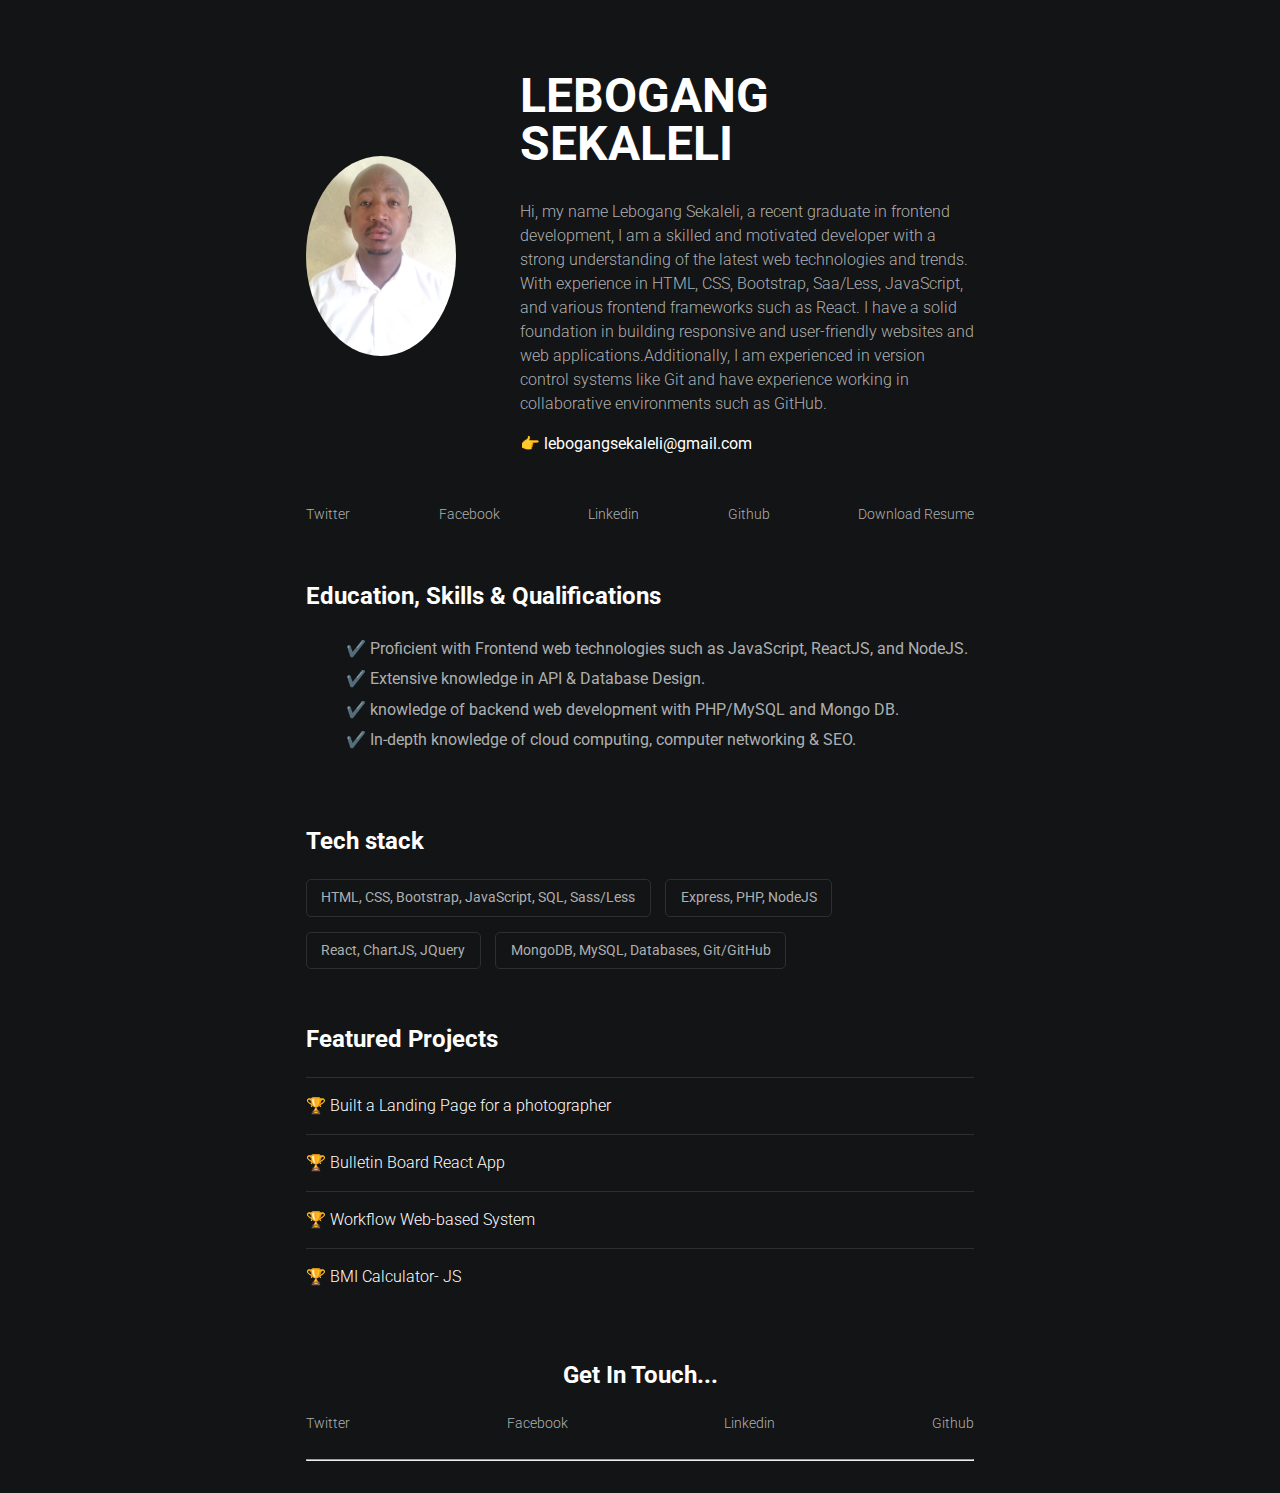
<file: index.html>
<!DOCTYPE html>
<html lang="en">
<head>
    <meta charset="UTF-8">
    <meta http-equiv="X-UA-Compatible" content="IE=edge">
    <meta name="viewport" content="width=device-width, initial-scale=1.0">
    <link rel="stylesheet" href="styles/main.css">
    <title>DIGITAL RESUME | LEBOGANG SEKALELI</title>
</head>
<body>
    <div id="container--main">
            <section id="wrapper--hero" class="section--page">
                <img src="/assets/images/20230120_093941.jpg" id="profile-pic" alt="">
                <div>
                    <h1 id="user-name">LEBOGANG SEKALELI</h1>
<p id="bio">Hi, my name Lebogang Sekaleli, a recent graduate in
     frontend development, I am a skilled and motivated developer with a 
     strong understanding of the latest web technologies and trends. 
     With experience in HTML, CSS, Bootstrap, Saa/Less, JavaScript, and various frontend frameworks such as React.
      I have a solid foundation in building responsive and 
      user-friendly websites and web applications.Additionally, 
      I am experienced in version control systems like Git and have 
      experience working in collaborative environments such as GitHub.</p>
                    <p id="email">👉 lebogangsekaleli@gmail.com</p>
                </div>
            </section>

            <section class="section--page">
                <div id="socials--list">
                    <a href="https://www.twitter.com/" target="_blank">Twitter</a>
                    <a href="https://www.facebook.com/" target="_blank">Facebook</a>
                    <a href="https://www.linkedin.com/in/lebogang-sekaleli/" target="_blank">Linkedin</a>
                    <a href="https://www.github.com/lebogang26" target="_blank">Github</a>
                    <a href="./assets/L SEKALELI Resume.pdf" target="_blank">Download Resume</a>
                </div>
            </section>

            <section class="section--page">
                <h2>Education, Skills & Qualifications</h2>
                <ul id="qualifications--list">
                    <li>✔️ Proficient with Frontend web technologies such as JavaScript, ReactJS, and NodeJS.</li>
                    <li>✔️ Extensive knowledge in API & Database Design.</li>
                    <li>✔️ knowledge of backend web development with PHP/MySQL and Mongo DB.</li>
                    <li>✔️ In-depth knowledge of cloud computing, computer networking & SEO.</li>
                </ul>
            </section>

            <section class="section--page">
                <h2>Tech stack</h2>

                <div id="wrapper--techstack__items">
                    <div class="card--techstack"><span>HTML, CSS, Bootstrap, JavaScript, SQL, Sass/Less</span></div>
                    <div class="card--techstack"><span>Express, PHP, NodeJS</span></div>
                    <div class="card--techstack"><span>React, ChartJS, JQuery</span></div>
                    <div class="card--techstack"><span>MongoDB, MySQL, Databases, Git/GitHub</span></div>
                </div>
            </section>

            <section class="section--page">
                <h2>Featured Projects</h2>

                <div class="card--project">
                    <a href="project1.html"><span>🏆 </span>Built a Landing Page for a photographer</a>
                </div>

                <div class="card--project">
                    <a href="project1.html" ><span>🏆 </span>Bulletin Board React App</a>
                </div>

                <div class="card--project">
                    <a href="project1.html" ><span>🏆 </span>Workflow Web-based System</a>
                </div>

                <div class="card--project">
                    <a href="project1.html"><span>🏆 </span>BMI Calculator- JS</a>
                </div>

            </section>

            <section class="section--page">
                <h2 class="footer">Get In Touch...</h2>
                <div id="socials--list">
                    <a href="https://www.twitter.com/" target="_blank">Twitter</a>
                    <a href="https://www.facebook.com/" target="_blank">Facebook</a>
                    <a href="https://www.linkedin.com/in/lebogang-sekaleli/" target="_blank">Linkedin</a>
                    <a href="https://www.github.com/lebogang26" target="_blank">Github</a>
                    <!-- <a href="./assets/LEBOGANG SEKALELI-CV.pdf" target="_blank">Download Resume</a> -->
                </div>
            </section>           
        </section>
<hr>

    </div>
    
</body>
</html>
</file>
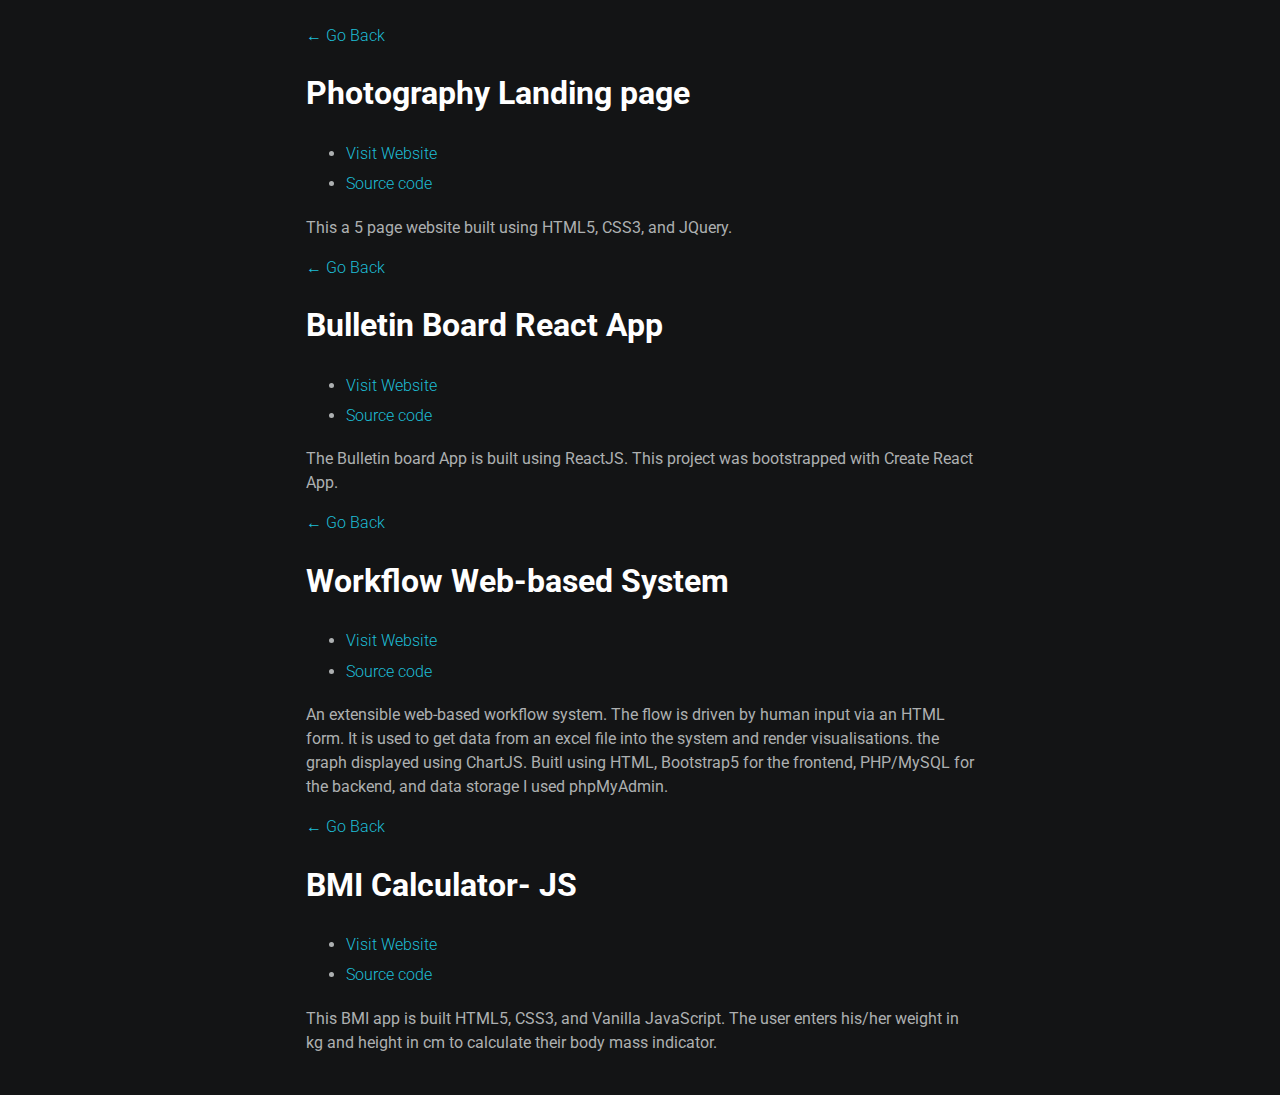
<file: project1.html>
<!DOCTYPE html>
<html lang="en">
<head>
    <meta charset="UTF-8">
    <meta http-equiv="X-UA-Compatible" content="IE=edge">
    <meta name="viewport" content="width=device-width, initial-scale=1.0">
    <title>My Projects</title>
    <link rel="stylesheet" href="styles/main.css">
</head>
<body>
    <div id="container--main">
        <a href="index.html">&#x2190; Go Back</a>

        <h1>Photography Landing page</h1>

        <ul>
            <li><a href="https://www.kamzaimages.com">Visit Website</a></li>
            <li><a href="https://github.com/lebogang26/kamzaimages-photographer">Source code</a></li>
        </ul>
        <p>This a 5 page website built using HTML5, CSS3, and JQuery.</p>
        <a href="index.html">&#x2190; Go Back</a>

        <h1>Bulletin Board React App</h1>

        <ul>
            <li><a href="#">Visit Website</a></li>
            <li><a href="https://github.com/lebogang26/bullentin-board-react">Source code</a></li>
        </ul>
        <p>The Bulletin board App is built using ReactJS. This project was bootstrapped with Create React App.</p>
        <a href="index.html">&#x2190; Go Back</a>

        <h1> Workflow Web-based System</h1>

        <ul>
            <li><a href="#">Visit Website</a></li>
            <li><a href="https://github.com/lebogang26/workflow-system-epf-tech-hub">Source code</a></li>
        </ul>
        <p>An extensible web-based workflow system. The flow is driven by human input via an HTML form. It is used to get data from an excel file into the system and render visualisations. the graph displayed using ChartJS. Buitl using HTML, Bootstrap5 for the frontend, PHP/MySQL for the backend, and data storage I used phpMyAdmin.</p>
        <a href="index.html">&#x2190; Go Back</a>

        <h1>BMI Calculator- JS</h1>

        <ul>
            <li><a href="#">Visit Website</a></li>
            <li><a href="https://github.com/lebogang26/bmi-calculator-js">Source code</a></li>
        </ul>
        <p>This BMI app is built HTML5, CSS3, and Vanilla JavaScript. The user enters his/her weight in kg and height in cm to calculate their body mass indicator.</p>
    </div>
    
</body>
</html>
</file>
<file: styles/main.css>
@import url('https://fonts.googleapis.com/css2?family=Roboto:wght@300;700&display=swap');

* {
    font-family: 'Roboto', sans-serif;
    line-height: 1.5em;
    box-sizing: border-box;
}

:root{
    --mainTextColor-light:#000;
    --secondaryTextColor-light:rgb(51 51 51);
    --mainLinkColor-light:#0da2b8;
    --mainBorderColor-light:rgb(218, 218, 218);
    --mainBgColor-light:rgb(249, 250,251);

    --mainTextColor-dark:#fff;
    --secondaryTextColor-dark:#adb0b1;
    --mainLinkColor-dark:rgb(30, 190,214);
    --mainBorderColor-dark:#2b3031;
    --mainBgColor-dark:#131415;
    
    --mainTextColor:var(--mainTextColor-dark);
    --secondaryTextColor:var(--secondaryTextColor-dark);
    --mainLinkColor:var(--mainLinkColor-dark);
    --mainBorderColor:var(--mainBorderColor-dark);
    --mainBgColor:var(--mainBgColor-dark);
}

* {
    font-family: 'Roboto', sans-serif;
    line-height: 1.5em;
    box-sizing: border-box;
    color: var(--mainTextColor);
}

body {
    background-color: var(--mainBgColor);            
}

p, span, li {
    color: var(--secondaryTextColor);
    font-size: 1em;
}

a {
    text-decoration: none;
    color: var(--mainLinkColor);
    font-weight: 500;
}

li {
    line-height: 1.9em;
}

#container--main{
    max-width: 700px;
    margin: 0 auto;
    padding: 1em;
}

.section--page{
    padding-top: 1em;
    padding-bottom: 1em;
}

#wrapper--hero{
    display: flex;
    align-items: center;
    gap: 4em;
}

#bio, a{
    font-weight: 300;
}

#user-name{
    font-size: 48px;
    line-height: 1em;
}

#profile-pic {
    width: 200px;
    height: 200px;
    object-fit: cover;
    border-radius: 50%;
}


#email{
    color: var(--mainTextColor);
}

#socials--list{
    display: flex;
    justify-content: space-between;
    column-gap: 1em;
    flex-wrap: wrap;
}

#socials--list a{
    font-weight: 300;
    color: var(--secondaryTextColor);
    font-size: 0.9em;
    transition: 0.3s;
}

#socials--list a:hover{
    font-weight: 100;
    color: var(--mainLinkColor);
    font-size: 0.9em;
}

#qualifications--list{
    list-style: none;
}

#wrapper--techstack__items{
    display: flex;
    flex-wrap: wrap;
    gap: 1em;
    font-size: 0.9em;
}

.card--techstack{
    border: 1px solid var(--mainBorderColor);
    border-radius: 5px;
    padding: 0.5em 1em;
    align-items: center;
}

.card--project{
    padding-top: 1em;
    padding-bottom: 1em;
    border-top: 1px solid var(--mainBorderColor);
}

.card--project a{
    color: var(--mainTextColor);

    transition: 0.3s;
}

.card--project a:hover{
    color: rgb(30, 190,214);
}

.line-break{
    background-color: var(--mainBorderColor);
    height: 1px;
}

.footer {
   text-align: center;
}

/* RESPONSIVE DESIGN */

@media(max-width:600px){

    .section--page{
        padding-top: 1em;
        padding-bottom: 1em;
    }

    #wrapper--hero{
        display: flex;
        align-items: center;
        gap: 1em;
    }

    #profile-pic{
        width: 200px;
        height: 200px;
    }

    #wrapper--hero{
        flex-direction: column;
    }

    /* .card--work-history{
        border-left: none;
        padding-left: 0;
    } */
}
</file>
